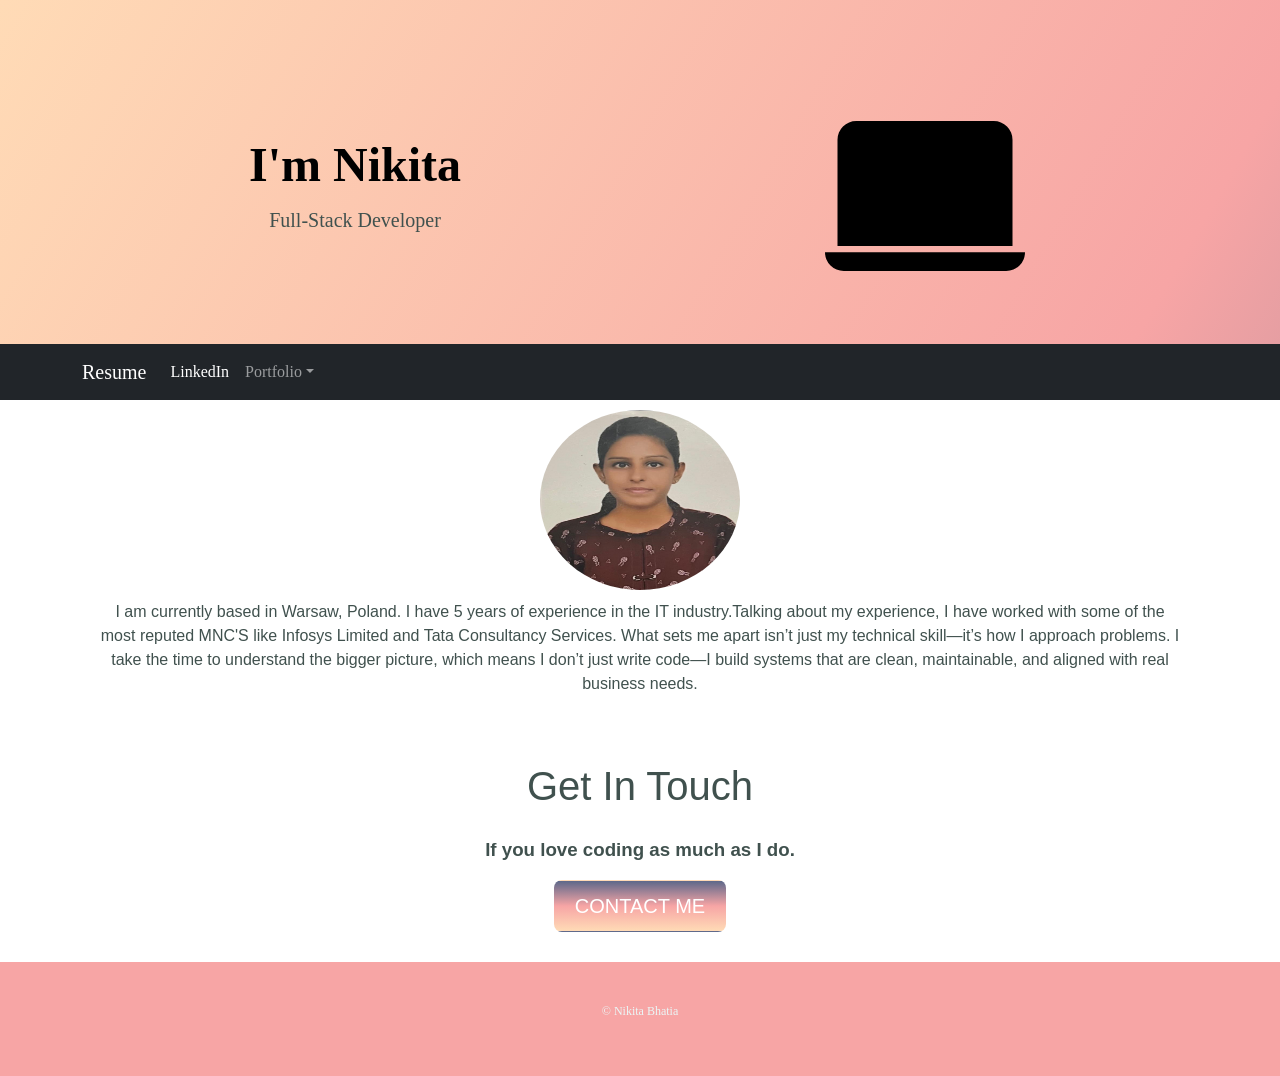
<file: index.html>
<!DOCTYPE html>
<html lang="en">

<head>
  <meta charset="UTF-8">
  <meta name="viewport" content="width=device-width, initial-scale=1.0">
  <title>Nikita's site</title>
  <link href="https://cdn.jsdelivr.net/npm/bootstrap@5.3.8/dist/css/bootstrap.min.css" rel="stylesheet" integrity="sha384-sRIl4kxILFvY47J16cr9ZwB07vP4J8+LH7qKQnuqkuIAvNWLzeN8tE5YBujZqJLB" crossorigin="anonymous">
  <link rel= "stylesheet" href="./css/style.css"/>
</head>

<body>

  <!-- Title -->
  <section id="title" class="gradient-background ">
    <div class="container col-xxl-8 px-4 pt-5">
    <div class="row flex-lg-row-reverse align-items-center g-5 py-5" bis_skin_checked="1"> 
      <div class="col-10 col-sm-8 col-lg-6" bis_skin_checked="1"> 
        <img src="./assets/images/laptop-fill.svg" class="bi bi-laptop-fill" alt="Laptop" loading="lazy">    
      </div> 
      <div class="col-lg-6" bis_skin_checked="1"> 
        <h1 class="display-5 fw-bold text-body-emphasis lh-1 mb-3">I'm Nikita</h1>
        <p class="lead">
            Full-Stack Developer
        </p>
      </div> 
    </div>
  </div> 
    
  </section>
  <!-- Skills and Experience -->
  <section id="skills">
    <nav class="navbar navbar-expand-lg navbar-dark bg-dark" aria-label="Eighth navbar example"> 
        <div class="container" bis_skin_checked="1"> 
            <a class="navbar-brand" href="./resume.html">Resume</a> 
            <button class="navbar-toggler" type="button" data-bs-toggle="collapse" data-bs-target="#navbarsExample07" aria-controls="navbarsExample07" aria-expanded="false" aria-label="Toggle navigation"> 
                <span class="navbar-toggler-icon"></span> 
            </button> 
            <div class="collapse navbar-collapse" id="navbarsExample07" bis_skin_checked="1"> 
                <ul class="navbar-nav me-auto mb-2 mb-lg-0"> 
                    <!-- <li class="nav-item"> <a class="nav-link active" aria-current="page" href="#">Home</a> </li> 
                     
                    <li class="nav-item"> <a class="nav-link disabled" aria-disabled="true">Disabled</a> </li>  -->
                    <li class="nav-item"> <a class="nav-link active" href="https://www.linkedin.com/in/nikita-bhatia-688a23136">LinkedIn</a></li>
                    <li class="nav-item dropdown"> <a class="nav-link dropdown-toggle"  data-bs-toggle="dropdown" aria-expanded="false">Portfolio</a> 
                       <ul class="dropdown-menu"> 
                          <li><a class="dropdown-item" href="./portfolio.html">HTML</a></li> 
                            <li><a class="dropdown-item" href="./css portfolio.html">CSS</a></li> 
                        </ul> 
                    </li> 
                </ul> 
                
            </div> 
        </div> 
    </nav>
  </section>
  <!-- About me -->
  <section id="about">
    <div class="profile">
        <img src="./assets/images/Nikita.png" class="profile-pic" alt="Profile Picture">
    
        <p class="description">
        I am currently based in Warsaw, Poland. I have 5 years of experience in the IT industry.Talking about my experience, I have worked with some of the most reputed MNC'S like Infosys Limited and Tata Consultancy Services.
        What sets me apart isn’t just my technical skill—it’s how I approach problems. I take the time to understand the bigger picture, which means I don’t just write code—I build systems that are clean, maintainable, and aligned with real business needs.
        </p>
    </div>
        
  </section>
  <!-- Contact Me -->
  <section id="contact">
    <div class="contact-me" bis_skin_checked="1">
        <h2>Get In Touch</h2>
        <h3>If you love coding as much as I do.</h3>
        <a class="btn" href="mailto:bhatianikita222@gmail.com">CONTACT ME</a>
    </div>
  </section>
  <!-- Footer -->
  <section id="footer" class="gradient">
    <div class="bottom-container" bis_skin_checked="1">
    <!-- <a class="footer-link" href="https://www.linkedin.com/in/angela-yu-963a584b/">LinkedIn</a>
    <a class="footer-link" href="https://twitter.com/yu_angela">Twitter</a>
    <a class="footer-link" href="https://www.appbrewery.com/">Website</a> -->
    <p class="copyright">© Nikita Bhatia</p>
  </div>
  </section>
  <script src="https://cdn.jsdelivr.net/npm/bootstrap@5.3.8/dist/js/bootstrap.bundle.min.js" integrity="sha384-FKyoEForCGlyvwx9Hj09JcYn3nv7wiPVlz7YYwJrWVcXK/BmnVDxM+D2scQbITxI" crossorigin="anonymous"></script>
</body>


</html>
</file>
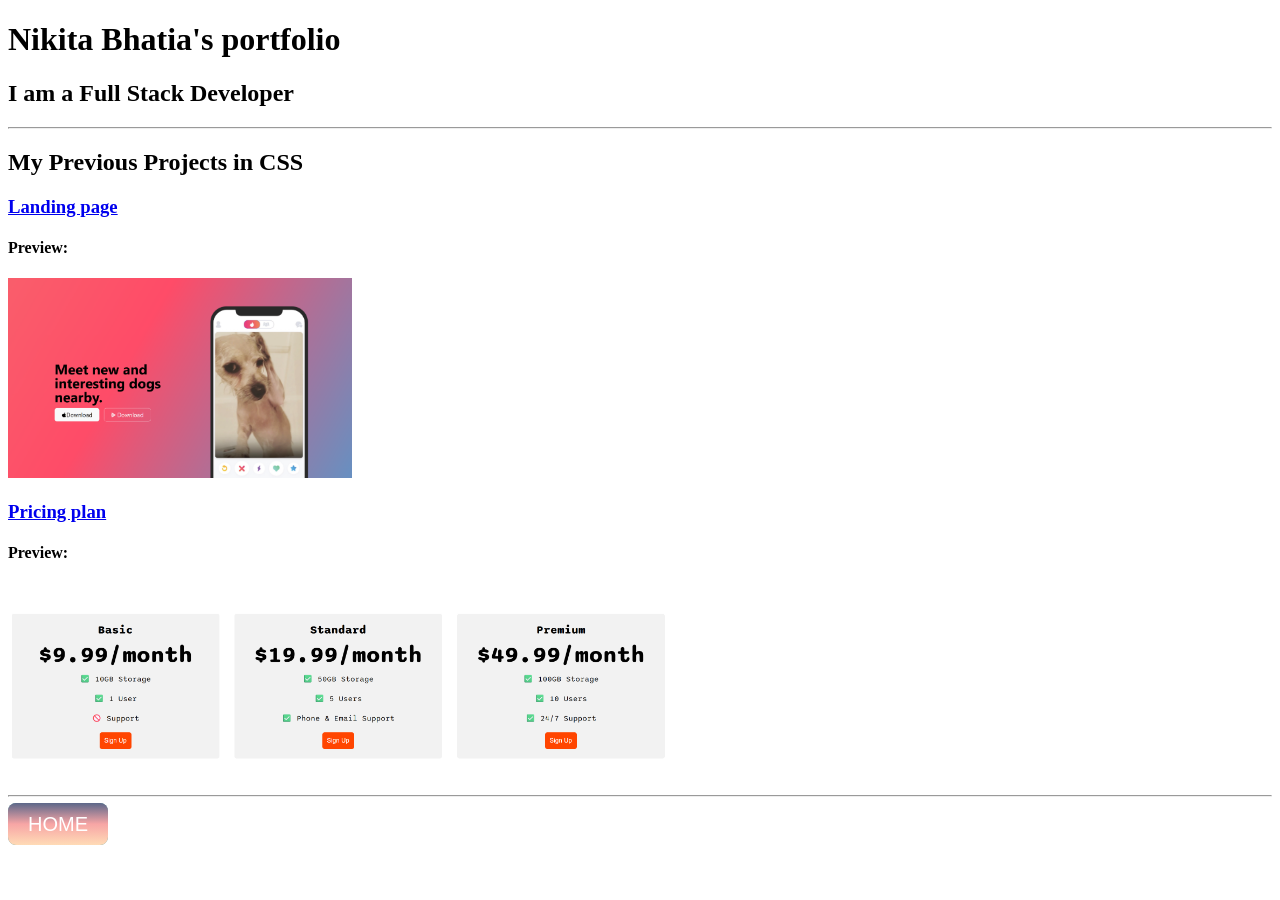
<file: css portfolio.html>
<!DOCTYPE html>
<html>
<head>
    <meta charset="UTF-8" />
    <title>Nikita's Portfolio</title>
    <style>
        .btn {
        background:cadetblue;
        background-image: linear-gradient(to bottom,#5D688A, #F7A5A5, #FFDBB6);
        border-radius: 8px;
        font-family: "Montserrat", sans-serif;
        color: #ffffff;
        font-size: 20px;
        padding: 10px 20px 10px 20px;
        text-decoration: none;
            }

    </style>
</head>
<body>
    
    <h1>Nikita Bhatia's portfolio</h1>
    <h2>I am a Full Stack Developer</h2>
    <hr/>
    <h2>My Previous Projects in CSS</h2>
    <h3><a href="./public/landing page.html">Landing page</a></h3>
    <h4>Preview:</h4>
    <img src="./assets/images/Landing page.png" height="200" alt="landing page preview"/>
    <h3><a href="./public/pricing table.html">Pricing plan</a></h3>
    <h4>Preview:</h4>
    <img src="./assets/images/Pricing plan.png" height="200" alt="pricing plan preview"/>
    <hr/>
    <p><a class="btn" href="./index.html">HOME</a></p>
  
</body>
</html>  
</body>
</file>
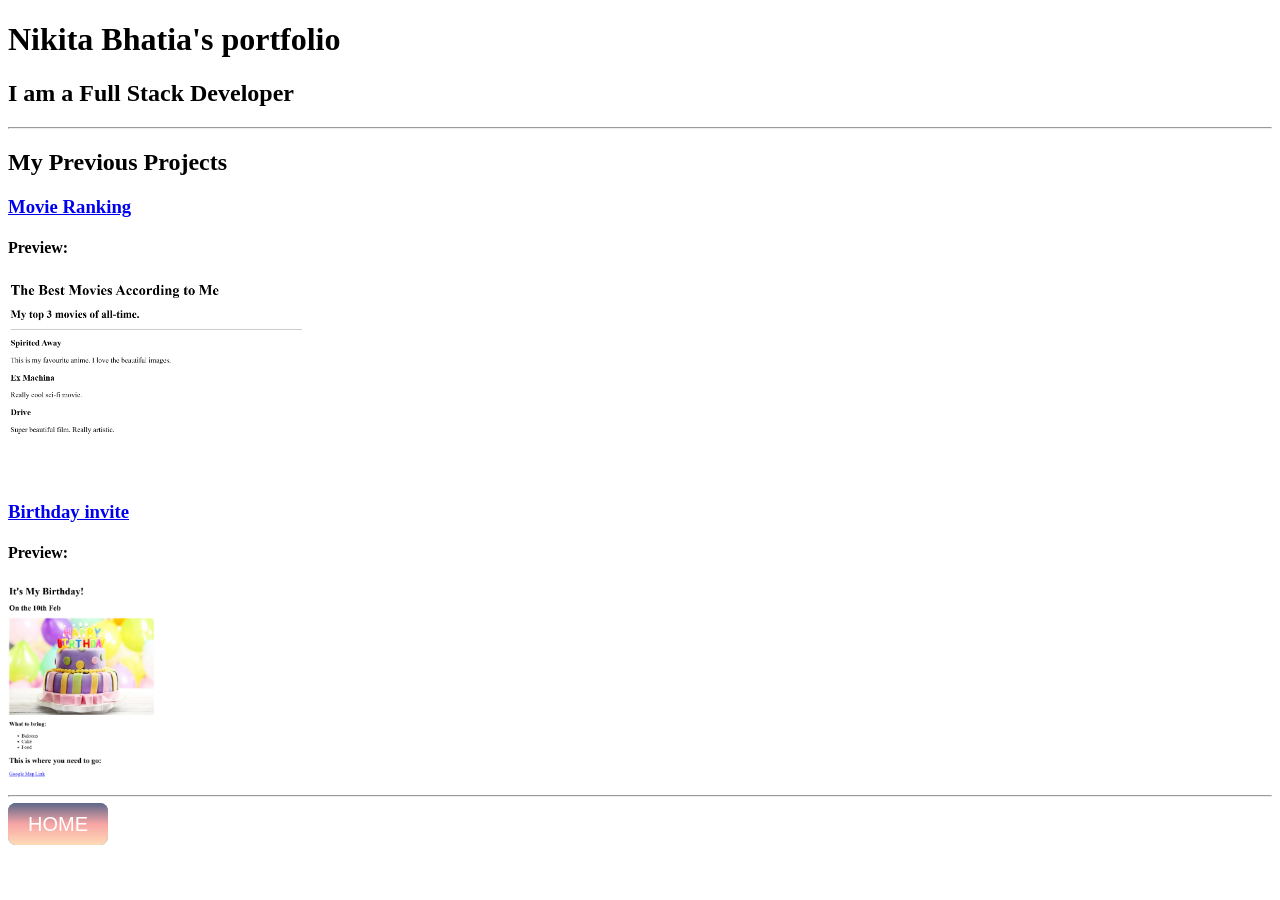
<file: portfolio.html>
<!DOCTYPE html>
<html>
<head>
    <meta charset="UTF-8" />
    <title>Nikita's Portfolio</title>
    <style>
        .btn {
    background:cadetblue;
    background-image: linear-gradient(to bottom,#5D688A, #F7A5A5, #FFDBB6);
    border-radius: 8px;
    font-family: "Montserrat", sans-serif;
    color: #ffffff;
    font-size: 20px;
    padding: 10px 20px 10px 20px;
    text-decoration: none;
}
    </style>
</head>
<body>
    <h1>Nikita Bhatia's portfolio</h1>
    <h2>I am a Full Stack Developer</h2>
    <hr/>
    <h2>My Previous Projects</h2>
    <h3><a href="./public/movie-ranking.html">Movie Ranking</a></h3>
    <h4>Preview:</h4>
    <img src="./assets/images/best movies.png" height="200" alt="movie ranking preview"/>
    <h3><a href="./public/birthday-invite.html">Birthday invite</a></h3>
    <h4>Preview:</h4>
    <img src="./assets/images/birthday invite.png" height="200" alt="birthday invite preview"/>
    <hr/>
    <p><a class="btn" href="./index.html">HOME</a></p>
</body>
</html>  
</body>
</file>
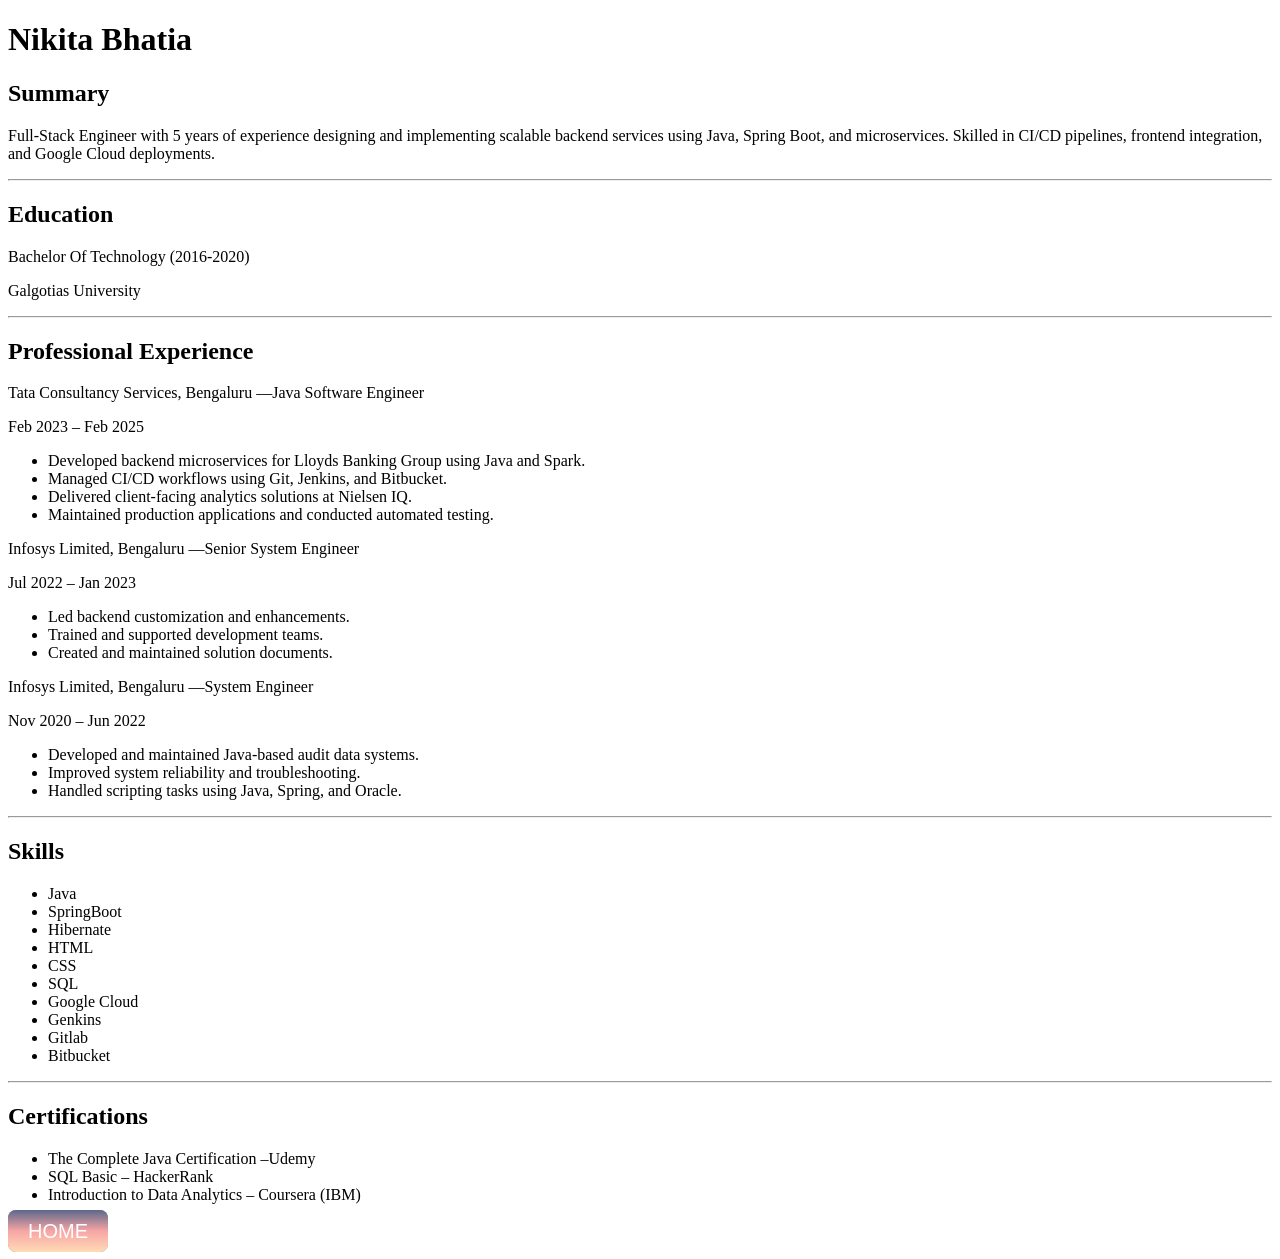
<file: resume.html>
<!DOCTYPE html>
<html>
<head>
    <meta charset="UTF-8" />
    <title>My Resume</title>
    <style>
        .btn {
    background:cadetblue;
    background-image: linear-gradient(to bottom,#5D688A, #F7A5A5, #FFDBB6);
    border-radius: 8px;
    font-family: "Montserrat", sans-serif;
    color: #ffffff;
    font-size: 20px;
    padding: 10px 20px 10px 20px;
    text-decoration: none;
}
</style>
</head>
<body>
    <h1>Nikita Bhatia</h1>
    <h2>Summary</h2>
    <p>Full-Stack Engineer with 5 years of experience designing and implementing scalable
backend services using Java, Spring Boot, and microservices. Skilled in CI/CD pipelines,
frontend integration, and Google Cloud deployments.</p>
    <hr/>
    <h2>Education</h2>
    <p>Bachelor Of Technology (2016-2020)</p>
    <p>Galgotias University</p>
    <hr/>
    <h2>Professional Experience</h2>
    <p>Tata Consultancy Services, Bengaluru —Java Software Engineer</p>
    <p>Feb 2023 – Feb 2025</p>
    <ul>
        <li>Developed backend microservices for Lloyds Banking Group using Java and Spark.</li>
        <li>Managed CI/CD workflows using Git, Jenkins, and Bitbucket.</li>
        <li>Delivered client-facing analytics solutions at Nielsen IQ.</li>
        <li>Maintained production applications and conducted automated testing.</li>

    </ul>
    <p>Infosys Limited, Bengaluru —Senior System Engineer</p>
    <p>Jul 2022 – Jan 2023</p>
    <ul>
        <li>Led backend customization and enhancements.</li>
        <li>Trained and supported development teams.</li>
        <li> Created and maintained solution documents.</li>
    </ul>
    <p>Infosys Limited, Bengaluru —System Engineer</p>
    <p>Nov 2020 – Jun 2022</p>
    <ul>
        <li>Developed and maintained Java-based audit data systems.</li>
        <li>Improved system reliability and troubleshooting.</li>
        <li>Handled scripting tasks using Java, Spring, and Oracle.</li>
    </ul>
    <hr/>
    <h2>Skills</h2>
    <ul>
        <li>Java</li>
        <li>SpringBoot</li>
        <li>Hibernate</li>
        <li>HTML</li>
        <li>CSS</li>
        <li>SQL</li>
        <li>Google Cloud</li>
        <li>Genkins</li>
        <li>Gitlab</li>
        <li>Bitbucket</li>
    </ul>
    <hr/>
    <h2>Certifications</h2>
    <ul>
        <li>The Complete Java Certification –Udemy</li>
        <li>SQL Basic – HackerRank</li>
        <li>Introduction to Data Analytics – Coursera (IBM)</li>
    </ul>
    
    <p><a class="btn" href="./index.html">HOME</a></p>
    
</body>
</html>
</file>
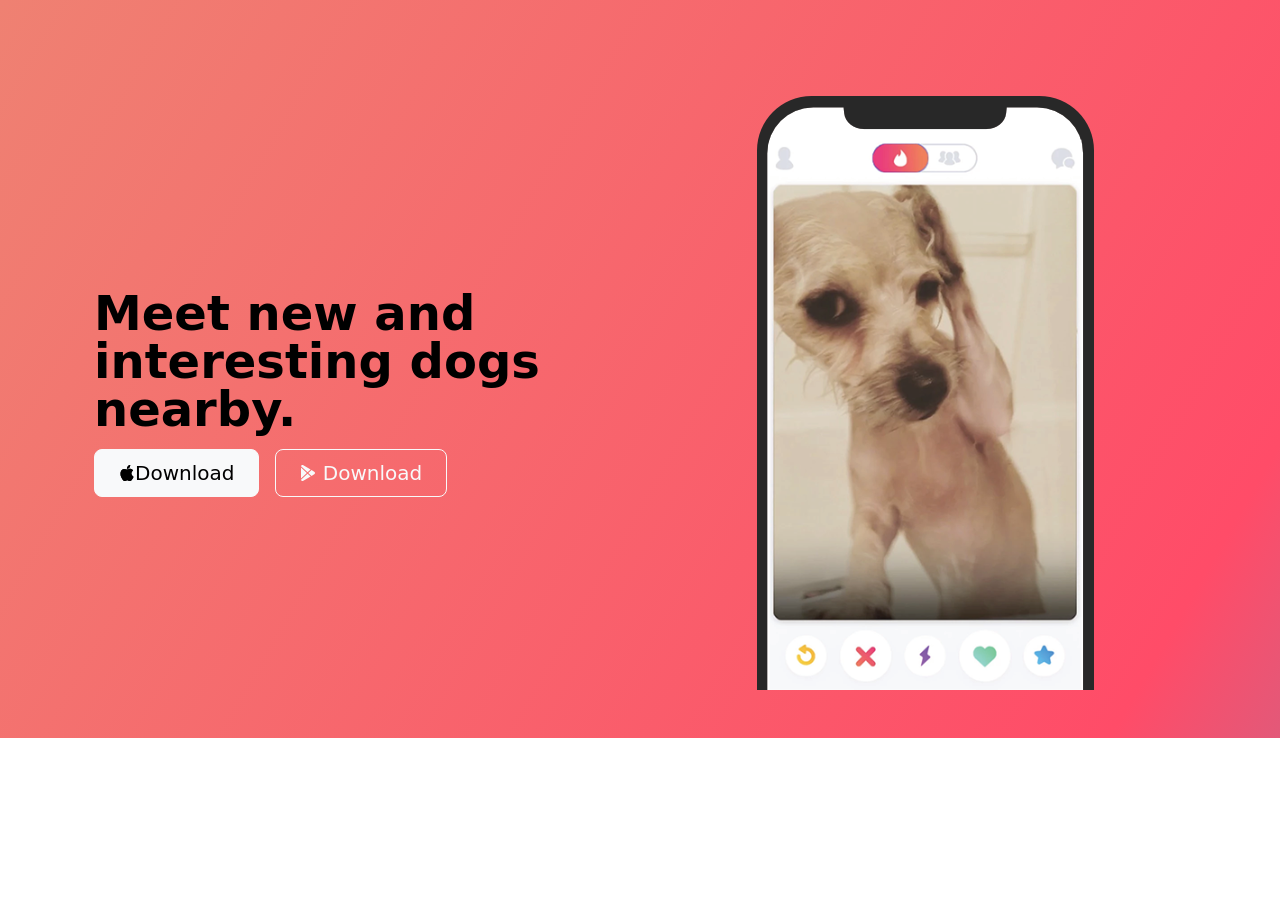
<file: public/landing page.html>
<!DOCTYPE html>
<html lang="en">

<head>
  <meta charset="UTF-8">
  <meta name="viewport" content="width=device-width, initial-scale=1.0">
  <title>Landing page</title>
  <link href="https://cdn.jsdelivr.net/npm/bootstrap@5.3.8/dist/css/bootstrap.min.css" rel="stylesheet" integrity="sha384-sRIl4kxILFvY47J16cr9ZwB07vP4J8+LH7qKQnuqkuIAvNWLzeN8tE5YBujZqJLB" crossorigin="anonymous">
  <link rel= "stylesheet" href="../css/landing-page.css"/>
</head>

<body>

  <!-- Title -->
  <section id="title" class="gradient-background ">
    <div class="container col-xxl-8 px-4 pt-5">
    <div class="row flex-lg-row-reverse align-items-center g-5 py-5" bis_skin_checked="1"> 
      <div class="col-10 col-sm-8 col-lg-6" bis_skin_checked="1"> 
        <img src="../assets/images/iphone.png" class="d-block mx-lg-auto img-fluid" alt="IPhone" height="200" loading="lazy"> 
      </div> 
      <div class="col-lg-6" bis_skin_checked="1"> 
        <h1 class="display-5 fw-bold text-body-emphasis lh-1 mb-3">Meet new and interesting dogs nearby.</h1>
        <div class="d-grid gap-2 d-md-flex justify-content-md-start" bis_skin_checked="1"> 
          <button type="button" class="btn btn-light btn-lg px-4 me-md-2"><svg xmlns="http://www.w3.org/2000/svg" width="16" height="16" fill="currentColor"
          class="bi bi-apple mb-1" viewBox="0 0 16 16">
            <path
              d="M11.182.008C11.148-.03 9.923.023 8.857 1.18c-1.066 1.156-.902 2.482-.878 2.516.024.034 1.52.087 2.475-1.258.955-1.345.762-2.391.728-2.43Zm3.314 11.733c-.048-.096-2.325-1.234-2.113-3.422.212-2.189 1.675-2.789 1.698-2.854.023-.065-.597-.79-1.254-1.157a3.692 3.692 0 0 0-1.563-.434c-.108-.003-.483-.095-1.254.116-.508.139-1.653.589-1.968.607-.316.018-1.256-.522-2.267-.665-.647-.125-1.333.131-1.824.328-.49.196-1.422.754-2.074 2.237-.652 1.482-.311 3.83-.067 4.56.244.729.625 1.924 1.273 2.796.576.984 1.34 1.667 1.659 1.899.319.232 1.219.386 1.843.067.502-.308 1.408-.485 1.766-.472.357.013 1.061.154 1.782.539.571.197 1.111.115 1.652-.105.541-.221 1.324-1.059 2.238-2.758.347-.79.505-1.217.473-1.282Z" />
              <path
                d="M11.182.008C11.148-.03 9.923.023 8.857 1.18c-1.066 1.156-.902 2.482-.878 2.516.024.034 1.52.087 2.475-1.258.955-1.345.762-2.391.728-2.43Zm3.314 11.733c-.048-.096-2.325-1.234-2.113-3.422.212-2.189 1.675-2.789 1.698-2.854.023-.065-.597-.79-1.254-1.157a3.692 3.692 0 0 0-1.563-.434c-.108-.003-.483-.095-1.254.116-.508.139-1.653.589-1.968.607-.316.018-1.256-.522-2.267-.665-.647-.125-1.333.131-1.824.328-.49.196-1.422.754-2.074 2.237-.652 1.482-.311 3.83-.067 4.56.244.729.625 1.924 1.273 2.796.576.984 1.34 1.667 1.659 1.899.319.232 1.219.386 1.843.067.502-.308 1.408-.485 1.766-.472.357.013 1.061.154 1.782.539.571.197 1.111.115 1.652-.105.541-.221 1.324-1.059 2.238-2.758.347-.79.505-1.217.473-1.282Z" />
                </svg>Download</button> 
          <button type="button" class="btn btn-outline-light btn-lg px-4"><svg xmlns="http://www.w3.org/2000/svg" width="16" height="16" fill="currentColor"
            class="bi bi-google-play mb-1" viewBox="0 0 16 16">
            <path
              d="M14.222 9.374c1.037-.61 1.037-2.137 0-2.748L11.528 5.04 8.32 8l3.207 2.96 2.694-1.586Zm-3.595 2.116L7.583 8.68 1.03 14.73c.201 1.029 1.36 1.61 2.303 1.055l7.294-4.295ZM1 13.396V2.603L6.846 8 1 13.396ZM1.03 1.27l6.553 6.05 3.044-2.81L3.333.215C2.39-.341 1.231.24 1.03 1.27Z" />
            </svg>
          Download</button> 
        </div> 
      </div> 
    </div>
  </div> 
  </section>
  <script src="https://cdn.jsdelivr.net/npm/bootstrap@5.3.8/dist/js/bootstrap.bundle.min.js" integrity="sha384-FKyoEForCGlyvwx9Hj09JcYn3nv7wiPVlz7YYwJrWVcXK/BmnVDxM+D2scQbITxI" crossorigin="anonymous"></script>
</body>

</html>
</file>
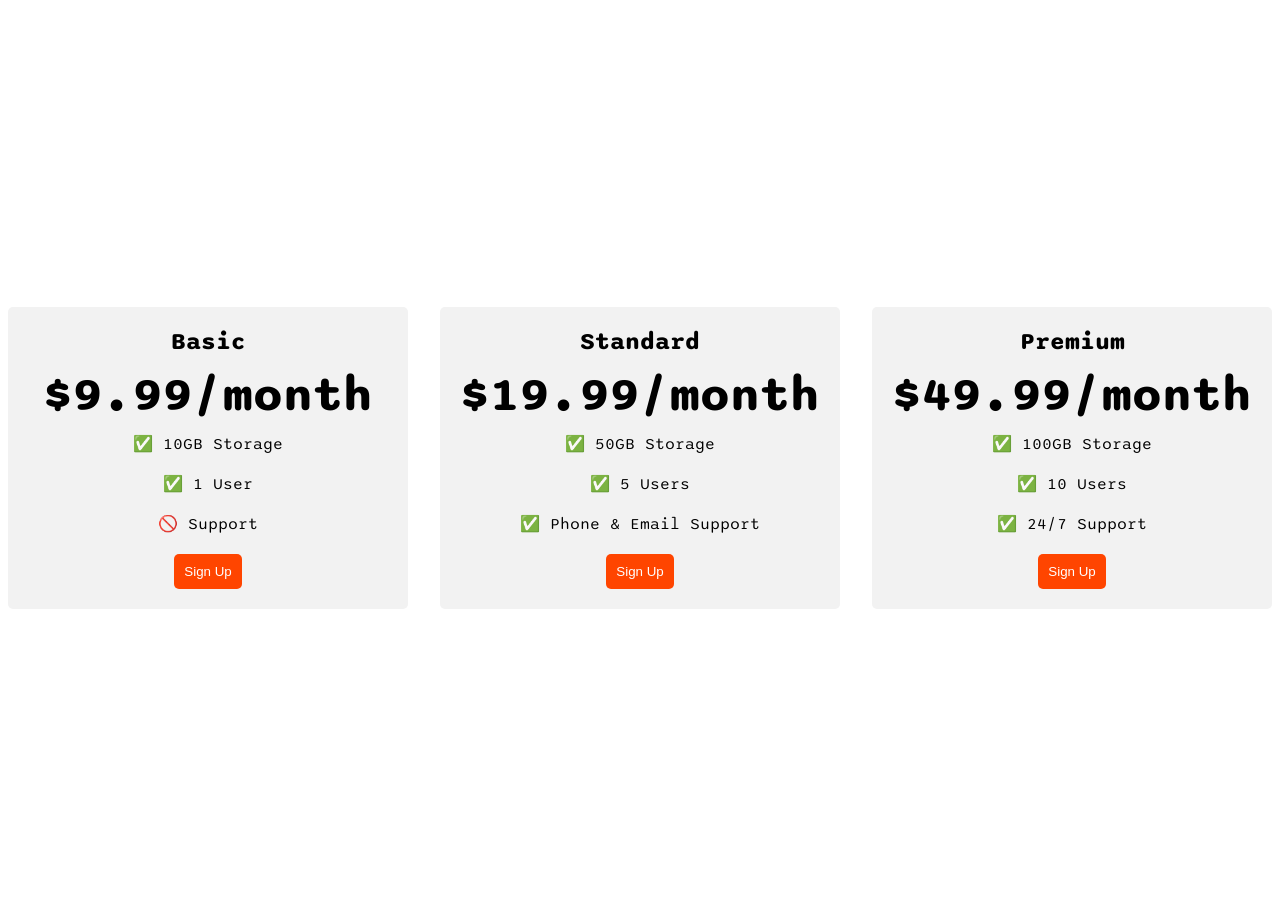
<file: public/pricing table.html>
<!DOCTYPE html>
<html>
  <head>
    <title>Flexbox Pricing Table</title>
    <link rel="preconnect" href="https://fonts.googleapis.com" />
    <link rel="preconnect" href="https://fonts.gstatic.com" crossorigin />
    <link
      href="https://fonts.googleapis.com/css2?family=Sono:wght@400;700&display=swap"
      rel="stylesheet"
    />
    <style>
      body {
        font-family: "Sono", sans-serif;
      }

      
        .pricing-container{
        display: flex;
        justify-content: center;
        gap: 2rem;
        align-items: center;
        height: 100vh
      }

      .pricing-plan {
      flex: 1;
      max-width: 400px;
      padding: 20px;
      background-color: #f2f2f2;
      border-radius: 5px;
      text-align: center;
    }

    .plan-title {
      font-size: 24px;
      font-weight: bold;
      margin-bottom: 10px;
    }

    .plan-price {
      font-size: 48px;
      font-weight: bold;
      margin-bottom: 10px;
    }

    .plan-features {
      list-style: none;
      padding: 0;
      margin: 0;
    }

    .plan-features li {
      margin-bottom: 20px;
    }


      .plan-button{
        background-color: orangered;
        border-radius: 5px;
        color: white;
        padding: 10px;
        border: 0;
      }

      @media (max-width: 1250px) {
      .pricing-container {
        flex-direction: column;
        height: 100%;
      }
    }

    </style>
  </head>

  <body>
    <div class="pricing-container">
      <div class="pricing-plan">
        <div class="plan-title">Basic</div>
        <div class="plan-price">$9.99/month</div>
        <ul class="plan-features">
          <li>✅ 10GB Storage</li>
          <li>✅ 1 User</li>
          <li>🚫 Support</li>
        </ul>
        <button class="plan-button">Sign Up</button>
      </div>
      <div class="pricing-plan">
        <div class="plan-title">Standard</div>
        <div class="plan-price">$19.99/month</div>
        <ul class="plan-features">
          <li>✅ 50GB Storage</li>
          <li>✅ 5 Users</li>
          <li>✅ Phone &amp; Email Support</li>
        </ul>
        <button class="plan-button">Sign Up</button>
      </div>
      <div class="pricing-plan">
        <div class="plan-title">Premium</div>
        <div class="plan-price">$49.99/month</div>
        <ul class="plan-features">
          <li>✅ 100GB Storage</li>
          <li>✅ 10 Users</li>
          <li>✅ 24/7 Support</li>
        </ul>
        <button class="plan-button">Sign Up</button>
      </div>
    </div>
  </body>
</html>
</file>
<file: css/style.css>
.gradient-background {
  background: linear-gradient(300deg, #5D688A, #F7A5A5, #FFDBB6);
  background-size: 180% 180%;
  animation: gradient-animation 18s ease infinite;
}

@keyframes gradient-animation {
  0% {
    background-position: 0% 50%;
  }
  50% {
    background-position: 100% 50%;
  }
  100% {
    background-position: 0% 50%;
  }
}

.bi{
    height: 200px;
}

.profile-pic{
    height: 200px;
    width: 200px;
    border-radius: 50%;
    padding-top: 10px;
    padding-bottom: 10px;
}

.profile{
    /* display: flex;
    justify-content: center;
    align-items: center; */
    padding-bottom: 50px;
}

.description{
    text-align: center;
    justify-content: center;
    font-family: sans-serif;
    padding-left: 100px;
    padding-right: 100px;
}

.contact-me{
    display: block;
    padding-bottom: 30px;
}

h2 {
    color:#40514e;
    font-family: "Montserrat", sans-serif;
    font-size: 2.5rem;
    font-weight: normal;
    padding-bottom: 10px;
}

h3 {
    color:#40514e;
    font-family: "Montserrat", sans-serif;
    display: block;
    font-size: 1.17em;
    margin-block-start: 1em;
    margin-block-end: 1em;
    margin-inline-start: 0px;
    margin-inline-end: 0px;
    font-weight: bold;
}

.btn {
    background:#F7A5A5;
    background-image: linear-gradient(to bottom,#5D688A, #F7A5A5, #FFDBB6);
    border-radius: 8px;
    font-family: "Montserrat", sans-serif;
    color: #ffffff;
    font-size: 20px;
    padding: 10px 20px 10px 20px;
    text-decoration: none;
}


.bottom-container{
    background-color:#F7A5A5 ;
    padding: 20px 0 20px;
    
    
}

.copyright {
    color: #eaf6f6;
    font-size: 0.75rem;
    padding: 20px 0;
}

body {
    color: #40514e;
    margin: 0;
    text-align: center;
    font-family: "Merriweather", serif;
}
</file>
<file: css/landing-page.css>
.gradient-background {
  background: linear-gradient(300deg, #00bfff, #ff4c68, #ef8172);
  background-size: 180% 180%;
  animation: gradient-animation 18s ease infinite;
}

@keyframes gradient-animation {
  0% {
    background-position: 0% 50%;
  }
  50% {
    background-position: 100% 50%;
  }
  100% {
    background-position: 0% 50%;
  }
}
</file>
